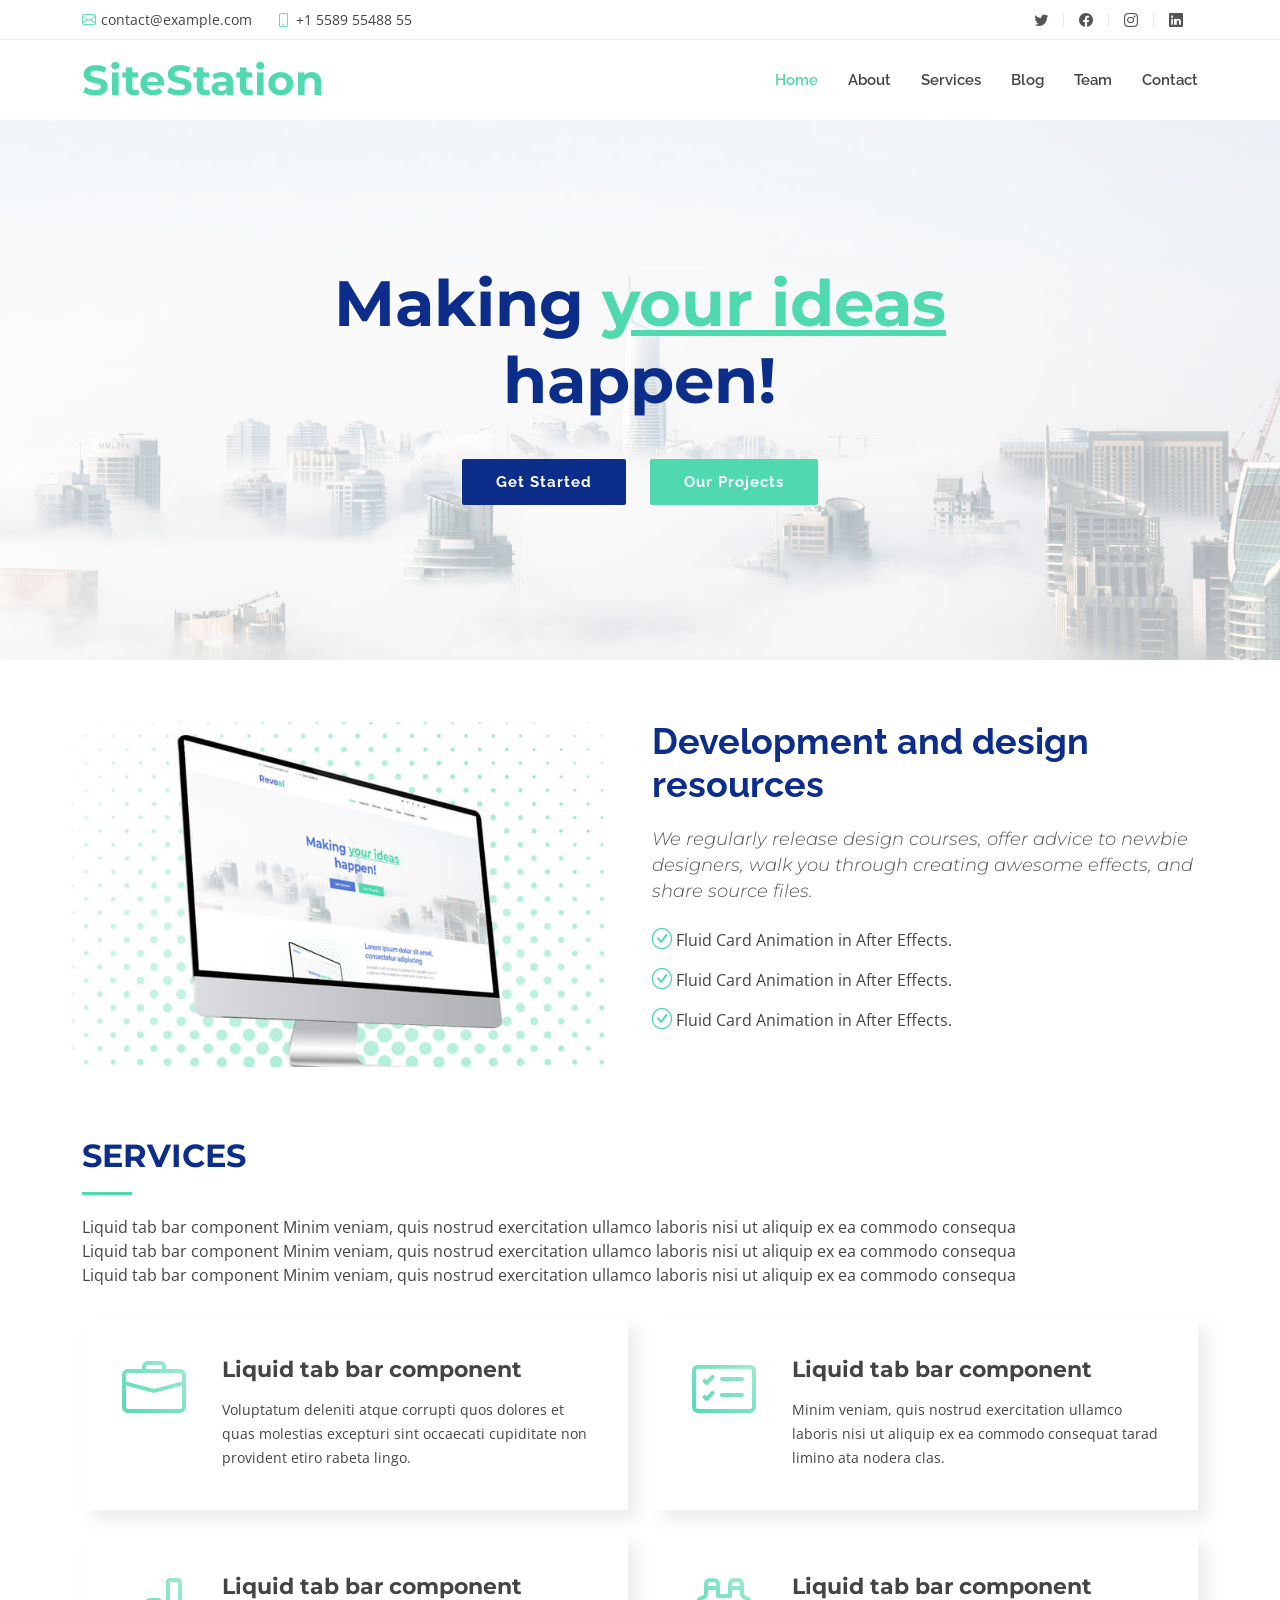
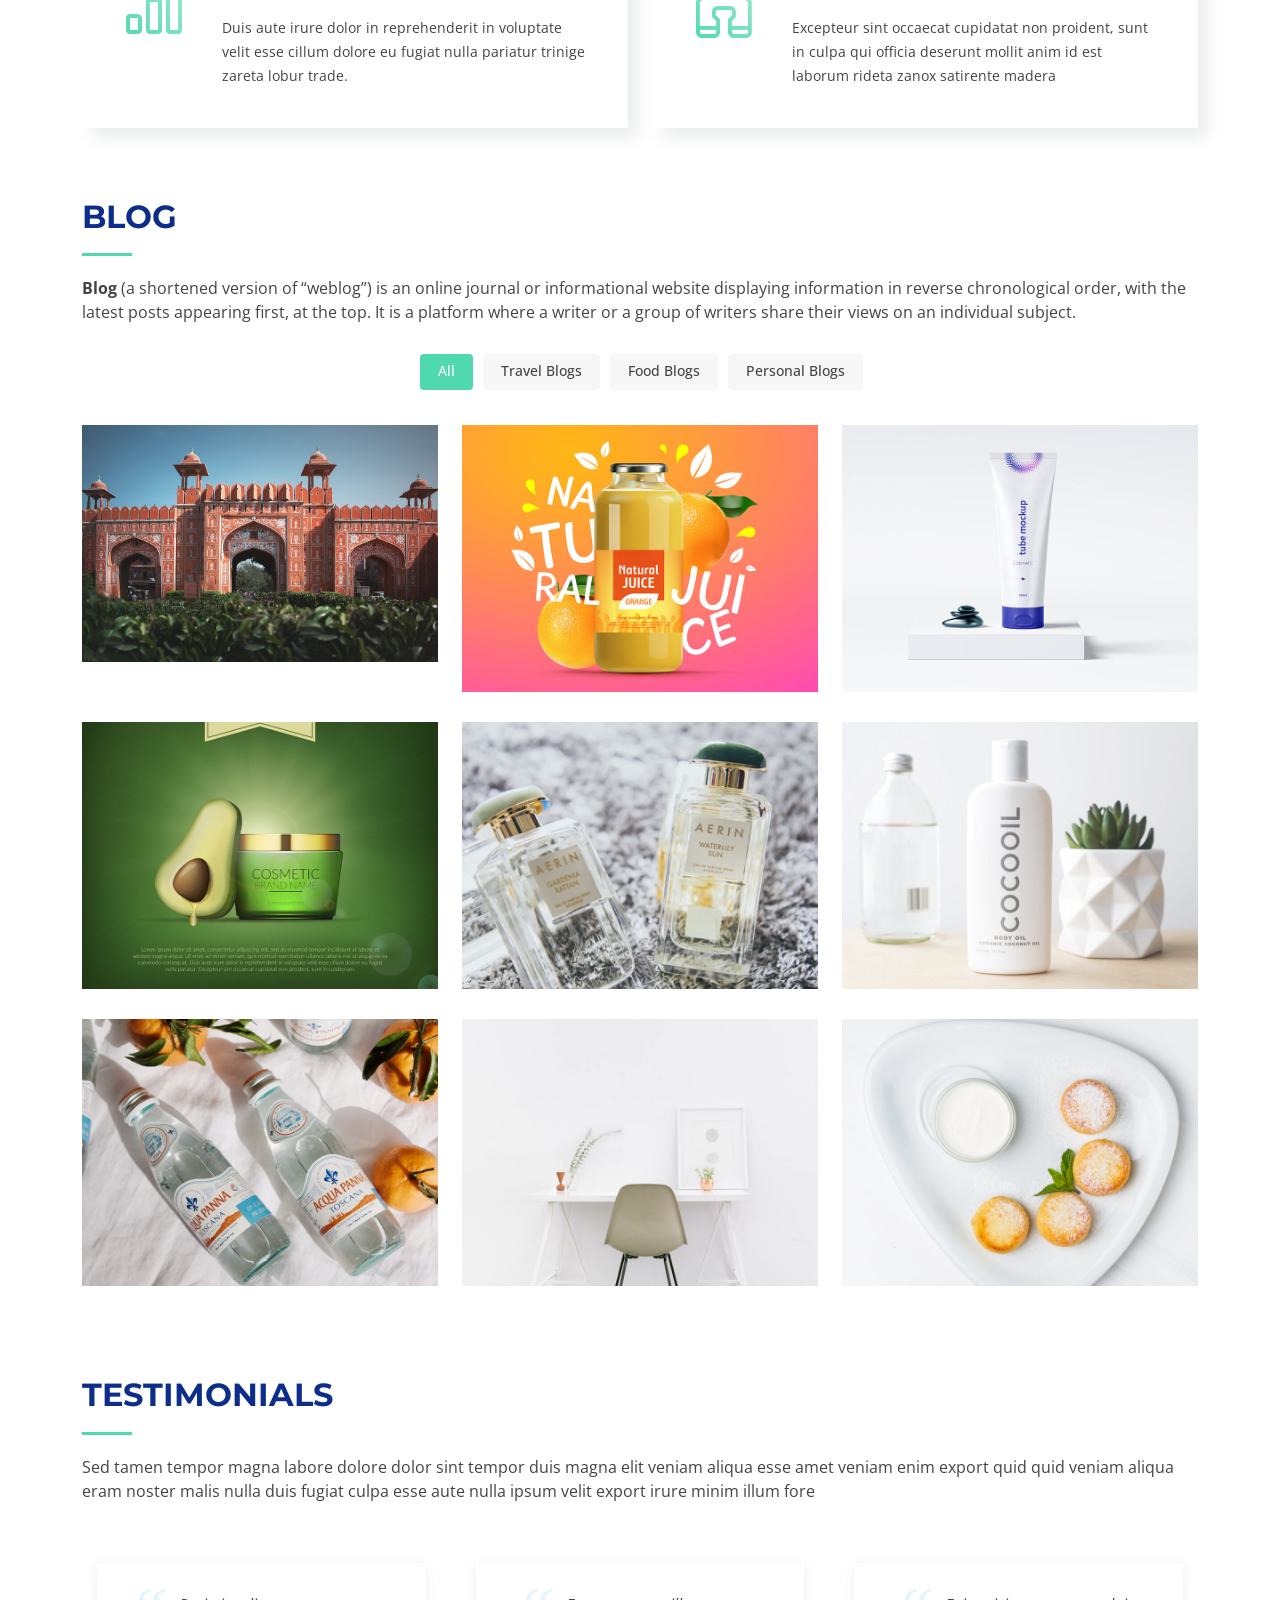
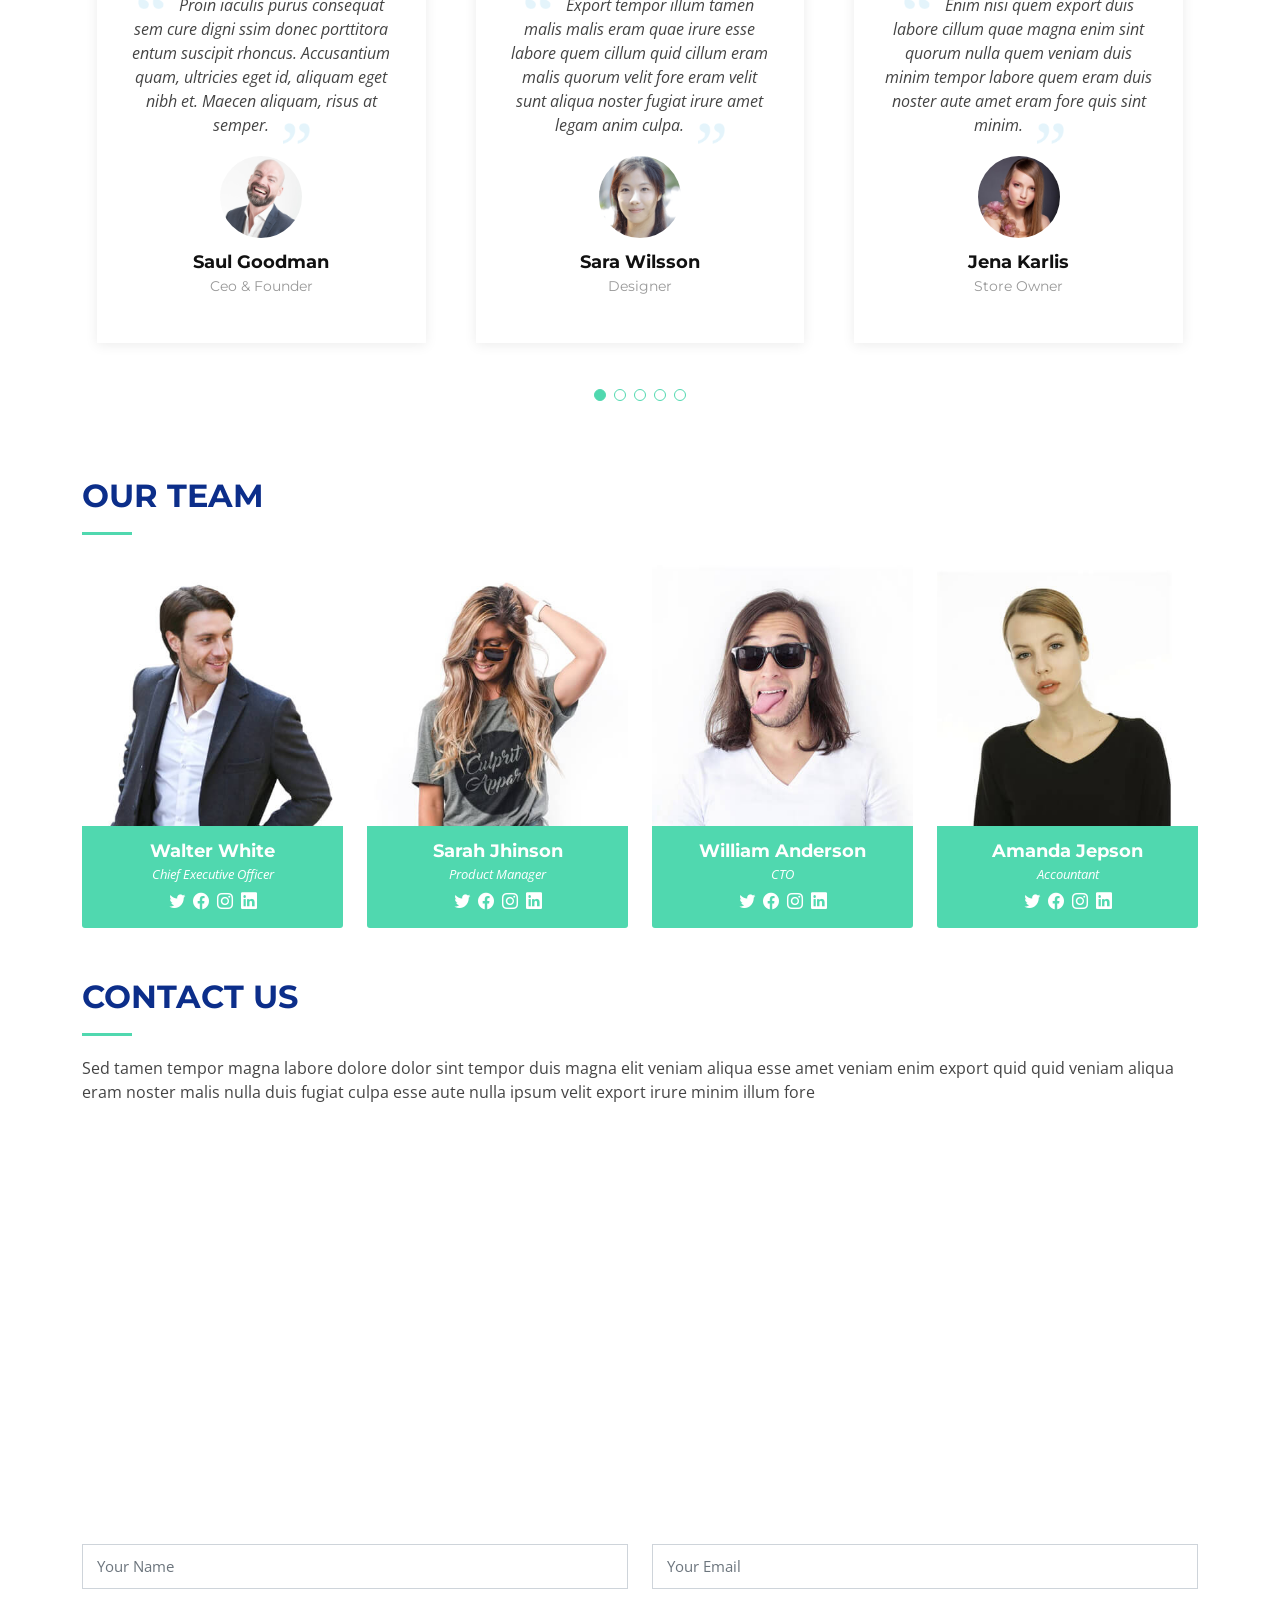
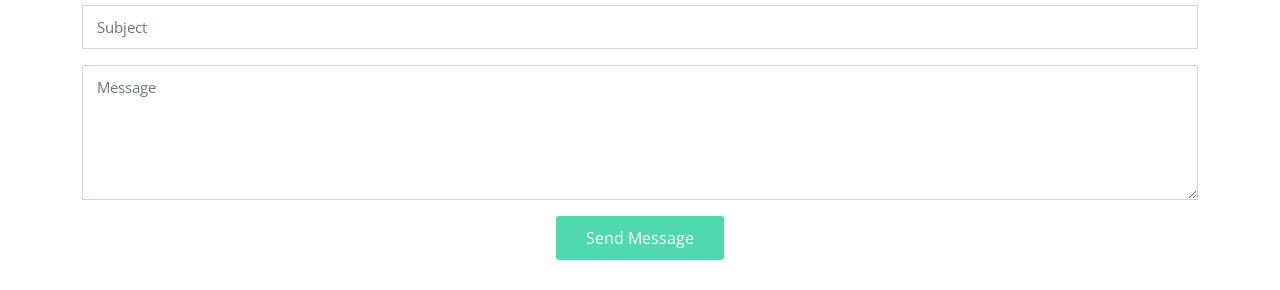
<file: index.html>
<!DOCTYPE html>
<html lang="en">

<head>
  <meta charset="utf-8">
  <meta content="width=device-width, initial-scale=1.0" name="viewport">

  <title>SiteStation</title>
  <meta content="" name="description">
  <meta content="" name="keywords">

  <!-- Favicons -->
  <link href="assets/img/favicon.png" rel="icon">
  <link href="assets/img/apple-touch-icon.png" rel="apple-touch-icon">

  <!-- Google Fonts -->
  <link href="https://fonts.googleapis.com/css?family=Open+Sans:300,300i,400,400i,700,700i|Raleway:300,400,500,700,800|Montserrat:300,400,700" rel="stylesheet">

  <!-- Vendor CSS Files -->
  <link href="assets/vendor/aos/aos.css" rel="stylesheet">
  <link href="assets/vendor/bootstrap/css/bootstrap.min.css" rel="stylesheet">
  <link href="assets/vendor/bootstrap-icons/bootstrap-icons.css" rel="stylesheet">
  <link href="assets/vendor/boxicons/css/boxicons.min.css" rel="stylesheet">
  <link href="assets/vendor/glightbox/css/glightbox.min.css" rel="stylesheet">
  <link href="assets/vendor/swiper/swiper-bundle.min.css" rel="stylesheet">

  <!-- Template Main CSS File -->
  <link href="assets/css/style.css" rel="stylesheet">

  <!-- =======================================================
  * Template Name: Reveal - v4.3.0
  * Template URL: https://bootstrapmade.com/reveal-bootstrap-corporate-template/
  * Author: BootstrapMade.com
  * License: https://bootstrapmade.com/license/
  ======================================================== -->
</head>

<body>

  <!-- ======= Top Bar ======= -->
  <section id="topbar" class="d-flex align-items-center">
    <div class="container d-flex justify-content-center justify-content-md-between">
      <div class="contact-info d-flex align-items-center">
        <i class="bi bi-envelope d-flex align-items-center"><a href="mailto:contact@example.com">contact@example.com</a></i>
        <i class="bi bi-phone d-flex align-items-center ms-4"><span>+1 5589 55488 55</span></i>
      </div>
      <div class="social-links d-none d-md-flex align-items-center">
        <a href="#" class="twitter"><i class="bi bi-twitter"></i></a>
        <a href="#" class="facebook"><i class="bi bi-facebook"></i></a>
        <a href="#" class="instagram"><i class="bi bi-instagram"></i></a>
        <a href="#" class="linkedin"><i class="bi bi-linkedin"></i></i></a>
      </div>
    </div>
  </section><!-- End Top Bar-->

  <!-- ======= Header ======= -->
  <header id="header" class="d-flex align-items-center">
    <div class="container d-flex justify-content-between">

      <div id="logo">
        <h1><a href="index.html"><span>SiteStation</span></a></h1>
        <!-- Uncomment below if you prefer to use an image logo -->
        <!-- <a href="index.html"><img src="assets/img/logo.png" alt=""></a>-->
      </div>

      <nav id="navbar" class="navbar">
        <ul>
          <li><a class="nav-link scrollto active" href="#hero">Home</a></li>
          <li><a class="nav-link scrollto" href="#about">About</a></li>
          <li><a class="nav-link scrollto" href="#services">Services</a></li>
          <li><a class="nav-link scrollto " href="#portfolio">Blog</a></li>
          <li><a class="nav-link scrollto" href="#team">Team</a></li>
          
          <li><a class="nav-link scrollto" href="contact/contact.php" target="_blank">Contact</a></li>
        </ul>
        <i class="bi bi-list mobile-nav-toggle"></i>
      </nav><!-- .navbar -->

    </div>
  </header><!-- End Header -->

  <!-- ======= hero Section ======= -->
  <section id="hero">

    <div class="hero-content" data-aos="fade-up">
      <h2>Making <span>your ideas</span><br>happen!</h2>
      <div>
        <a href="#about" class="btn-get-started scrollto">Get Started</a>
        <a href="#portfolio" class="btn-projects scrollto">Our Projects</a>
      </div>
    </div>

    <div class="hero-slider swiper-container">
      <div class="swiper-wrapper">
        <div class="swiper-slide" style="background-image: url('assets/img/hero-carousel/1.jpg');"></div>
        <div class="swiper-slide" style="background-image: url('assets/img/hero-carousel/2.jpg');"></div>
        <div class="swiper-slide" style="background-image: url('assets/img/hero-carousel/3.jpg');"></div>
        <div class="swiper-slide" style="background-image: url('assets/img/hero-carousel/4.jpg');"></div>
        <div class="swiper-slide" style="background-image: url('assets/img/hero-carousel/5.jpg');"></div>
      </div>
    </div>

  </section><!-- End Hero Section -->

  <main id="main">

    <!-- ======= About Section ======= -->
    <section id="about">
      <div class="container" data-aos="fade-up">
        <div class="row">
          <div class="col-lg-6 about-img">
            <img src="assets/img/about-img.jpg" alt="">
          </div>

          <div class="col-lg-6 content">
            <h2>Development and design resources</h2>
            <h3>We regularly release design courses, offer advice to newbie designers, walk you through creating awesome effects, and share source files.</h3>

            <ul>
              <li><i class="bi bi-check-circle"></i>Fluid Card Animation in After Effects.</li>
              <li><i class="bi bi-check-circle"></i>Fluid Card Animation in After Effects.</li>
              <li><i class="bi bi-check-circle"></i>Fluid Card Animation in After Effects.</li>
            </ul>

          </div>
        </div>

      </div>
    </section><!-- End About Section -->

    <!-- ======= Services Section ======= -->
    <section id="services">
      <div class="container" data-aos="fade-up">
        <div class="section-header">
          <h2>Services</h2>
          <p>Liquid tab bar component Minim veniam, quis nostrud exercitation ullamco laboris nisi ut aliquip ex ea commodo consequa</p>
          <p>Liquid tab bar component Minim veniam, quis nostrud exercitation ullamco laboris nisi ut aliquip ex ea commodo consequa</p>
          <p>Liquid tab bar component Minim veniam, quis nostrud exercitation ullamco laboris nisi ut aliquip ex ea commodo consequa</p>
        </div>

        <div class="row gy-4">

          <div class="col-lg-6" data-aos="fade-up" data-aos-delay="100">
            <div class="box">
              <div class="icon"><i class="bi bi-briefcase"></i></div>
              <h4 class="title"><a href="">Liquid tab bar component</a></h4>
              <p class="description">Voluptatum deleniti atque corrupti quos dolores et quas molestias excepturi sint occaecati cupiditate non provident etiro rabeta lingo.</p>
            </div>
          </div>

          <div class="col-lg-6" data-aos="fade-up" data-aos-delay="200">
            <div class="box">
              <div class="icon"><i class="bi bi-card-checklist"></i></div>
              <h4 class="title"><a href="">Liquid tab bar component</a></h4>
              <p class="description">Minim veniam, quis nostrud exercitation ullamco laboris nisi ut aliquip ex ea commodo consequat tarad limino ata nodera clas.</p>
            </div>
          </div>

          <div class="col-lg-6" data-aos="fade-up" data-aos-delay="300">
            <div class="box">
              <div class="icon"><i class="bi bi-bar-chart"></i></div>
              <h4 class="title"><a href="">Liquid tab bar component</a></h4>
              <p class="description">Duis aute irure dolor in reprehenderit in voluptate velit esse cillum dolore eu fugiat nulla pariatur trinige zareta lobur trade.</p>
            </div>
          </div>

          <div class="col-lg-6" data-aos="fade-up" data-aos-delay="400">
            <div class="box">
              <div class="icon"><i class="bi bi-binoculars"></i></div>
              <h4 class="title"><a href="">Liquid tab bar component</a></h4>
              <p class="description">Excepteur sint occaecat cupidatat non proident, sunt in culpa qui officia deserunt mollit anim id est laborum rideta zanox satirente madera</p>
            </div>
          </div>

        </div>

      </div>
    </section><!-- End Services Section -->

    <!-- ======= Portfolio Section ======= -->
    <section id="portfolio" class="portfolio">
      <div class="container" data-aos="fade-up">
        <div class="section-header">
          <h2>Blog</h2>
          <p><strong>Blog</strong> (a shortened version of “weblog”) is an online journal or informational website displaying information in reverse chronological order, with the latest posts appearing first, at the top. It is a platform where a writer or a group of writers share their views on an individual subject.</p>
        </div>

        <div class="row" data-aos="fade-up" data-aos-delay="100">
          <div class="col-lg-12 d-flex justify-content-center">
            <ul id="portfolio-flters">
              <li data-filter="*" class="filter-active">All</li>
              <li data-filter=".filter-app">Travel Blogs</li>
              <li data-filter=".filter-card">Food Blogs</li>
              <li data-filter=".filter-web">Personal Blogs</li>
            </ul>
          </div>
        </div>

        <div class="row portfolio-container" data-aos="fade-up" data-aos-delay="200">

          <div class="col-lg-4 col-md-6 portfolio-item filter-app">
            
            <img src="assets/img/portfolio/pf-1.jpg" class="img-fluid" alt="">

            <div class="portfolio-info">
              <h4>Jaipur Blog</h4>
              <p>App</p>
              <a href="assets/img/portfolio/portfolio-1.jpg" data-gallery="portfolioGallery" class="portfolio-lightbox preview-link" title="App 1"><i class="bx bx-plus"></i></a>
              <a href="portfolio-details.html" class="details-link" title="More Details" target="_blank"><i class="bx bx-link"></i></a>
            </div>
          </div>

          <div class="col-lg-4 col-md-6 portfolio-item filter-web">
            <img src="assets/img/portfolio/portfolio-2.jpg" class="img-fluid" alt="">
            <div class="portfolio-info">
              <h4>Blog 3</h4>
              <p>Web</p>
              <a href="assets/img/portfolio/portfolio-2.jpg" data-gallery="portfolioGallery" class="portfolio-lightbox preview-link" title="Web 3"><i class="bx bx-plus"></i></a>
              <a href="portfolio-details.html" class="details-link" title="More Details"><i class="bx bx-link" target="_blank"></i></a>
            </div>
          </div>

          <div class="col-lg-4 col-md-6 portfolio-item filter-app">
            <img src="assets/img/portfolio/portfolio-3.jpg" class="img-fluid" alt="">
            <div class="portfolio-info">
              <h4>Blog 2</h4>
              <p>App</p>
              <a href="assets/img/portfolio/portfolio-3.jpg" data-gallery="portfolioGallery" class="portfolio-lightbox preview-link" title="App 2"><i class="bx bx-plus"></i></a>
              <a href="portfolio-details.html" class="details-link" title="More Details"><i class="bx bx-link" target="_blank"></i></a>
            </div>
          </div>

          <div class="col-lg-4 col-md-6 portfolio-item filter-card">
            <img src="assets/img/portfolio/portfolio-4.jpg" class="img-fluid" alt="">
            <div class="portfolio-info">
              <h4>Blog 4</h4>
              <p>Card</p>
              <a href="assets/img/portfolio/portfolio-4.jpg" data-gallery="portfolioGallery" class="portfolio-lightbox preview-link" title="Card 2"><i class="bx bx-plus"></i></a>
              <a href="portfolio-details.html" class="details-link" title="More Details"><i class="bx bx-link" target="_blank"></i></a>
            </div>
          </div>

          <div class="col-lg-4 col-md-6 portfolio-item filter-web">
            <img src="assets/img/portfolio/portfolio-5.jpg" class="img-fluid" alt="">
            <div class="portfolio-info">
              <h4>Blog 5</h4>
              <p>Web</p>
              <a href="assets/img/portfolio/portfolio-5.jpg" data-gallery="portfolioGallery" class="portfolio-lightbox preview-link" title="Web 2"><i class="bx bx-plus"></i></a>
              <a href="portfolio-details.html" class="details-link" title="More Details"><i class="bx bx-link" target="_blank"></i></a>
            </div>
          </div>

          <div class="col-lg-4 col-md-6 portfolio-item filter-app">
            <img src="assets/img/portfolio/portfolio-6.jpg" class="img-fluid" alt="">
            <div class="portfolio-info">
              <h4>Blog 6</h4>
              <p>App</p>
              <a href="assets/img/portfolio/portfolio-6.jpg" data-gallery="portfolioGallery" class="portfolio-lightbox preview-link" title="App 3"><i class="bx bx-plus"></i></a>
              <a href="portfolio-details.html" class="details-link" title="More Details"><i class="bx bx-link" target="_blank"></i></a>
            </div>
          </div>

          <div class="col-lg-4 col-md-6 portfolio-item filter-card">
            <img src="assets/img/portfolio/portfolio-7.jpg" class="img-fluid" alt="">
            <div class="portfolio-info">
              <h4>Blog 7</h4>
              <p>Card</p>
              <a href="assets/img/portfolio/portfolio-7.jpg" data-gallery="portfolioGallery" class="portfolio-lightbox preview-link" title="Card 1"><i class="bx bx-plus"></i></a>
              <a href="portfolio-details.html" class="details-link" title="More Details"><i class="bx bx-link" target="_blank"></i></a>
            </div>
          </div>

          <div class="col-lg-4 col-md-6 portfolio-item filter-card">
            <img src="assets/img/portfolio/portfolio-8.jpg" class="img-fluid" alt="">
            <div class="portfolio-info">
              <h4>Blog 8</h4>
              <p>Card</p>
              <a href="assets/img/portfolio/portfolio-8.jpg" data-gallery="portfolioGallery" class="portfolio-lightbox preview-link" title="Card 3"><i class="bx bx-plus"></i></a>
              <a href="portfolio-details.html" class="details-link" title="More Details"><i class="bx bx-link" target="_blank"></i></a>
            </div>
          </div>

          <div class="col-lg-4 col-md-6 portfolio-item filter-web">
            <img src="assets/img/portfolio/portfolio-9.jpg" class="img-fluid" alt="">
            <div class="portfolio-info">
              <h4>Blog 9</h4>
              <p>Web</p>
              <a href="assets/img/portfolio/portfolio-9.jpg" data-gallery="portfolioGallery" class="portfolio-lightbox preview-link" title="Web 3"><i class="bx bx-plus"></i></a>
              <a href="portfolio-details.html" class="details-link" title="More Details"><i class="bx bx-link" target="_blank"></i></a>
            </div>
          </div>

        </div>

      </div>
    </section><!-- End Portfolio Section -->

    <!-- ======= Testimonials Section ======= -->
    <section id="testimonials">
      <div class="container" data-aos="fade-up">
        <div class="section-header">
          <h2>Testimonials</h2>
          <p>Sed tamen tempor magna labore dolore dolor sint tempor duis magna elit veniam aliqua esse amet veniam enim export quid quid veniam aliqua eram noster malis nulla duis fugiat culpa esse aute nulla ipsum velit export irure minim illum fore</p>
        </div>

        <div class="testimonials-slider swiper-container" data-aos="fade-up" data-aos-delay="100">
          <div class="swiper-wrapper">

            <div class="swiper-slide">
              <div class="testimonial-item">
                <p>
                  <img src="assets/img/quote-sign-left.png" class="quote-sign-left" alt="">
                  Proin iaculis purus consequat sem cure digni ssim donec porttitora entum suscipit rhoncus. Accusantium quam, ultricies eget id, aliquam eget nibh et. Maecen aliquam, risus at semper.
                  <img src="assets/img/quote-sign-right.png" class="quote-sign-right" alt="">
                </p>
                <img src="assets/img/testimonial-1.jpg" class="testimonial-img" alt="">
                <h3>Saul Goodman</h3>
                <h4>Ceo &amp; Founder</h4>
              </div>
            </div><!-- End testimonial item -->

            <div class="swiper-slide">
              <div class="testimonial-item">
                <p>
                  <img src="assets/img/quote-sign-left.png" class="quote-sign-left" alt="">
                  Export tempor illum tamen malis malis eram quae irure esse labore quem cillum quid cillum eram malis quorum velit fore eram velit sunt aliqua noster fugiat irure amet legam anim culpa.
                  <img src="assets/img/quote-sign-right.png" class="quote-sign-right" alt="">
                </p>
                <img src="assets/img/testimonial-2.jpg" class="testimonial-img" alt="">
                <h3>Sara Wilsson</h3>
                <h4>Designer</h4>
              </div>
            </div><!-- End testimonial item -->

            <div class="swiper-slide">
              <div class="testimonial-item">
                <p>
                  <img src="assets/img/quote-sign-left.png" class="quote-sign-left" alt="">
                  Enim nisi quem export duis labore cillum quae magna enim sint quorum nulla quem veniam duis minim tempor labore quem eram duis noster aute amet eram fore quis sint minim.
                  <img src="assets/img/quote-sign-right.png" class="quote-sign-right" alt="">
                </p>
                <img src="assets/img/testimonial-3.jpg" class="testimonial-img" alt="">
                <h3>Jena Karlis</h3>
                <h4>Store Owner</h4>
              </div>
            </div><!-- End testimonial item -->

            <div class="swiper-slide">
              <div class="testimonial-item">
                <p>
                  <img src="assets/img/quote-sign-left.png" class="quote-sign-left" alt="">
                  Fugiat enim eram quae cillum dolore dolor amet nulla culpa multos export minim fugiat minim velit minim dolor enim duis veniam ipsum anim magna sunt elit fore quem dolore labore illum veniam.
                  <img src="assets/img/quote-sign-right.png" class="quote-sign-right" alt="">
                </p>
                <img src="assets/img/testimonial-4.jpg" class="testimonial-img" alt="">
                <h3>Matt Brandon</h3>
                <h4>Freelancer</h4>
              </div>
            </div><!-- End testimonial item -->

            <div class="swiper-slide">
              <div class="testimonial-item">
                <p>
                  <img src="assets/img/quote-sign-left.png" class="quote-sign-left" alt="">
                  Quis quorum aliqua sint quem legam fore sunt eram irure aliqua veniam tempor noster veniam enim culpa labore duis sunt culpa nulla illum cillum fugiat legam esse veniam culpa fore nisi cillum quid.
                  <img src="assets/img/quote-sign-right.png" class="quote-sign-right" alt="">
                </p>
                <img src="assets/img/testimonial-5.jpg" class="testimonial-img" alt="">
                <h3>John Larson</h3>
                <h4>Entrepreneur</h4>
              </div>
            </div><!-- End testimonial item -->

          </div>
          <div class="swiper-pagination"></div>
        </div>

      </div>
    </section><!-- End Testimonials Section -->

    <!-- ======= Call To Action Section ======= -->
  
    <!-- ======= Team Section ======= -->
    <section id="team">
      <div class="container" data-aos="fade-up">
        <div class="section-header">
          <h2>Our Team</h2>
        </div>
        <div class="row">
          <div class="col-lg-3 col-md-6">
            <div class="member">
              <div class="pic"><img src="assets/img/team-1.jpg" alt=""></div>
              <div class="details">
                <h4>Walter White</h4>
                <span>Chief Executive Officer</span>
                <div class="social">
                  <a href=""><i class="bi bi-twitter"></i></a>
                  <a href=""><i class="bi bi-facebook"></i></a>
                  <a href=""><i class="bi bi-instagram"></i></a>
                  <a href=""><i class="bi bi-linkedin"></i></a>
                </div>
              </div>
            </div>
          </div>

          <div class="col-lg-3 col-md-6">
            <div class="member">
              <div class="pic"><img src="assets/img/team-2.jpg" alt=""></div>
              <div class="details">
                <h4>Sarah Jhinson</h4>
                <span>Product Manager</span>
                <div class="social">
                  <a href=""><i class="bi bi-twitter"></i></a>
                  <a href=""><i class="bi bi-facebook"></i></a>
                  <a href=""><i class="bi bi-instagram"></i></a>
                  <a href=""><i class="bi bi-linkedin"></i></a>
                </div>
              </div>
            </div>
          </div>

          <div class="col-lg-3 col-md-6">
            <div class="member">
              <div class="pic"><img src="assets/img/team-3.jpg" alt=""></div>
              <div class="details">
                <h4>William Anderson</h4>
                <span>CTO</span>
                <div class="social">
                  <a href=""><i class="bi bi-twitter"></i></a>
                  <a href=""><i class="bi bi-facebook"></i></a>
                  <a href=""><i class="bi bi-instagram"></i></a>
                  <a href=""><i class="bi bi-linkedin"></i></a>
                </div>
              </div>
            </div>
          </div>

          <div class="col-lg-3 col-md-6">
            <div class="member">
              <div class="pic"><img src="assets/img/team-4.jpg" alt=""></div>
              <div class="details">
                <h4>Amanda Jepson</h4>
                <span>Accountant</span>
                <div class="social">
                  <a href=""><i class="bi bi-twitter"></i></a>
                  <a href=""><i class="bi bi-facebook"></i></a>
                  <a href=""><i class="bi bi-instagram"></i></a>
                  <a href=""><i class="bi bi-linkedin"></i></a>
                </div>
              </div>
            </div>
          </div>
        </div>

      </div>
    </section><!-- End Team Section -->

    <!-- ======= Contact Section ======= -->
    <section id="contact">
      <div class="container" data-aos="fade-up">
        <div class="section-header">
          <h2>Contact Us</h2>
          <p>Sed tamen tempor magna labore dolore dolor sint tempor duis magna elit veniam aliqua esse amet veniam enim export quid quid veniam aliqua eram noster malis nulla duis fugiat culpa esse aute nulla ipsum velit export irure minim illum fore</p>
        </div>

      </div>

      <div class="container mb-4">
        <iframe src="https://www.google.com/maps/embed?pb=!1m18!1m12!1m3!1d22864.11283411948!2d-73.96468908098944!3d40.630720240038435!2m3!1f0!2f0!3f0!3m2!1i1024!2i768!4f13.1!3m3!1m2!1s0x89c24fa5d33f083b%3A0xc80b8f06e177fe62!2sNew+York%2C+NY%2C+USA!5e0!3m2!1sen!2sbg!4v1540447494452" width="100%" height="380" frameborder="0" style="border:0" allowfullscreen></iframe>
      </div>

      <div class="container">
        <div class="form">
          <h4 class="sent-notification"></h4>
          <form action="forms/contact.php" method="post" role="form" id="myForm" class="php-email-form">
            <div class="row">
              <div class="form-group col-md-6">
                <input type="text" name="name" class="form-control" id="name" placeholder="Your Name" required>
              </div>
              <div class="form-group col-md-6 mt-3 mt-md-0">
                <input type="email" class="form-control" name="email" id="email" placeholder="Your Email" required>
              </div>
            </div>
            <div class="form-group mt-3">
              <input type="text" class="form-control" name="subject" id="subject" placeholder="Subject" required>
            </div>
            <div class="form-group mt-3">
              <textarea class="form-control" name="message" id="message" rows="5" placeholder="Message" required></textarea>
            </div>

            <div class="my-3">
              <div class="loading">Loading</div>
              <div class="error-message"></div>
              <div class="sent-message">Your message has been sent. Thank you!</div>
            </div>

            <div class="text-center"><button type="submit" onclick="sendEmail()">Send Message</button></div>
          </form>
             <script src="http://code.jquery.com/jquery-3.3.1.min.js"></script>
  <script type="text/javascript">
        function sendEmail() {
            var name = $("#name");
            var email = $("#email");
            var subject=$("#subject");
            var message=$("#message");
            
          

            if (isNotEmpty(name) && isNotEmpty(email)  && isNotEmpty(subject)) {
                $.ajax({
                   url: 'sendEmail.php',
                   method: 'POST',
                   dataType: 'json',
                   data: {
                       name: name.val(),
                       email: email.val(),
                       subject: subject.val(),
                       message: message.val()
                       
                       
                   }, success: function (response) {
                        $('#myForm')[0].reset();
                        $('.sent-notification').text("Message Sent Successfully.");
                   }
                });
            }
        }

        function isNotEmpty(caller) {
            if (caller.val() == "") {
                caller.css('border', '1px solid red');
                return false;
            } else
                caller.css('border', '');

            return true;
        }
    </script>
        </div>

      </div>
    </section><!-- End Contact Section -->

  </main><!-- End #main -->

  <!-- ======= Footer ======= -->
 

  <a href="#" class="back-to-top d-flex align-items-center justify-content-center"><i class="bi bi-arrow-up-short"></i></a>

  <!-- Vendor JS Files -->
  <script src="assets/vendor/aos/aos.js"></script>
  <script src="assets/vendor/bootstrap/js/bootstrap.bundle.min.js"></script>
  <script src="assets/vendor/glightbox/js/glightbox.min.js"></script>
  <script src="assets/vendor/isotope-layout/isotope.pkgd.min.js"></script>
  <script src="assets/vendor/php-email-form/validate.js"></script>
  <script src="assets/vendor/swiper/swiper-bundle.min.js"></script>

  <!-- Template Main JS File -->
  <script src="assets/js/main.js"></script>

</body>

</html>
</file>
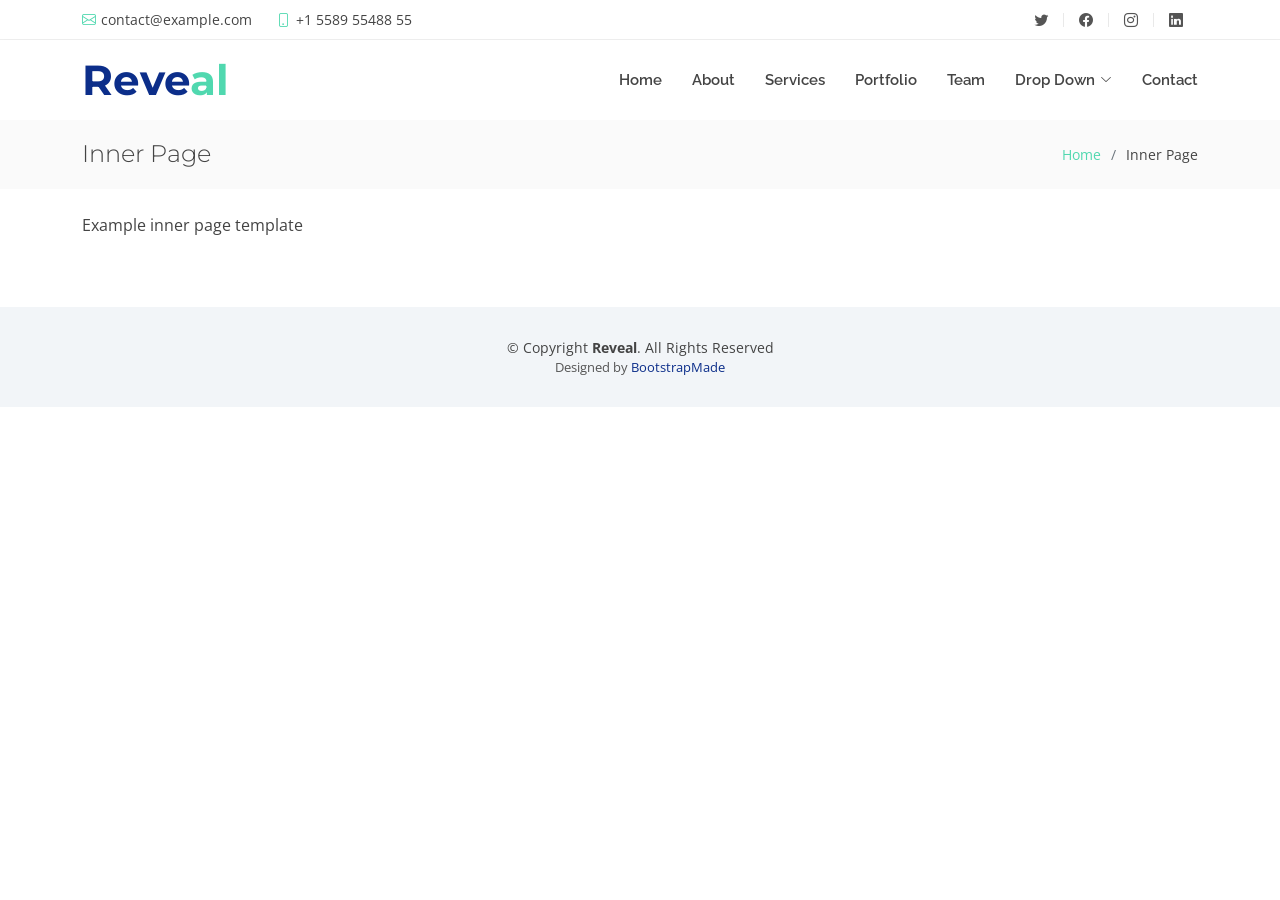
<file: inner-page.html>
<!DOCTYPE html>
<html lang="en">

<head>
  <meta charset="utf-8">
  <meta content="width=device-width, initial-scale=1.0" name="viewport">

  <title>Inner Page - Reveal Bootstrap Template</title>
  <meta content="" name="description">
  <meta content="" name="keywords">

  <!-- Favicons -->
  <link href="assets/img/favicon.png" rel="icon">
  <link href="assets/img/apple-touch-icon.png" rel="apple-touch-icon">

  <!-- Google Fonts -->
  <link href="https://fonts.googleapis.com/css?family=Open+Sans:300,300i,400,400i,700,700i|Raleway:300,400,500,700,800|Montserrat:300,400,700" rel="stylesheet">

  <!-- Vendor CSS Files -->
  <link href="assets/vendor/aos/aos.css" rel="stylesheet">
  <link href="assets/vendor/bootstrap/css/bootstrap.min.css" rel="stylesheet">
  <link href="assets/vendor/bootstrap-icons/bootstrap-icons.css" rel="stylesheet">
  <link href="assets/vendor/boxicons/css/boxicons.min.css" rel="stylesheet">
  <link href="assets/vendor/glightbox/css/glightbox.min.css" rel="stylesheet">
  <link href="assets/vendor/swiper/swiper-bundle.min.css" rel="stylesheet">

  <!-- Template Main CSS File -->
  <link href="assets/css/style.css" rel="stylesheet">

  <!-- =======================================================
  * Template Name: Reveal - v4.3.0
  * Template URL: https://bootstrapmade.com/reveal-bootstrap-corporate-template/
  * Author: BootstrapMade.com
  * License: https://bootstrapmade.com/license/
  ======================================================== -->
</head>

<body>

  <!-- ======= Top Bar ======= -->
  <section id="topbar" class="d-flex align-items-center">
    <div class="container d-flex justify-content-center justify-content-md-between">
      <div class="contact-info d-flex align-items-center">
        <i class="bi bi-envelope d-flex align-items-center"><a href="mailto:contact@example.com">contact@example.com</a></i>
        <i class="bi bi-phone d-flex align-items-center ms-4"><span>+1 5589 55488 55</span></i>
      </div>
      <div class="social-links d-none d-md-flex align-items-center">
        <a href="#" class="twitter"><i class="bi bi-twitter"></i></a>
        <a href="#" class="facebook"><i class="bi bi-facebook"></i></a>
        <a href="#" class="instagram"><i class="bi bi-instagram"></i></a>
        <a href="#" class="linkedin"><i class="bi bi-linkedin"></i></i></a>
      </div>
    </div>
  </section><!-- End Top Bar-->

  <!-- ======= Header ======= -->
  <header id="header" class="d-flex align-items-center">
    <div class="container d-flex justify-content-between">

      <div id="logo">
        <h1><a href="index.html">Reve<span>al</span></a></h1>
        <!-- Uncomment below if you prefer to use an image logo -->
        <!-- <a href="index.html"><img src="assets/img/logo.png" alt=""></a>-->
      </div>

      <nav id="navbar" class="navbar">
        <ul>
          <li><a class="nav-link scrollto " href="#hero">Home</a></li>
          <li><a class="nav-link scrollto" href="#about">About</a></li>
          <li><a class="nav-link scrollto" href="#services">Services</a></li>
          <li><a class="nav-link scrollto " href="#portfolio">Portfolio</a></li>
          <li><a class="nav-link scrollto" href="#team">Team</a></li>
          <li class="dropdown"><a href="#"><span>Drop Down</span> <i class="bi bi-chevron-down"></i></a>
            <ul>
              <li><a href="#">Drop Down 1</a></li>
              <li class="dropdown"><a href="#"><span>Deep Drop Down</span> <i class="bi bi-chevron-right"></i></a>
                <ul>
                  <li><a href="#">Deep Drop Down 1</a></li>
                  <li><a href="#">Deep Drop Down 2</a></li>
                  <li><a href="#">Deep Drop Down 3</a></li>
                  <li><a href="#">Deep Drop Down 4</a></li>
                  <li><a href="#">Deep Drop Down 5</a></li>
                </ul>
              </li>
              <li><a href="#">Drop Down 2</a></li>
              <li><a href="#">Drop Down 3</a></li>
              <li><a href="#">Drop Down 4</a></li>
            </ul>
          </li>
          <li><a class="nav-link scrollto" href="#contact">Contact</a></li>
        </ul>
        <i class="bi bi-list mobile-nav-toggle"></i>
      </nav><!-- .navbar -->

    </div>
  </header><!-- End Header -->

  <main id="main">

    <!-- ======= Breadcrumbs Section ======= -->
    <section class="breadcrumbs">
      <div class="container">

        <div class="d-flex justify-content-between align-items-center">
          <h2>Inner Page</h2>
          <ol>
            <li><a href="index.html">Home</a></li>
            <li>Inner Page</li>
          </ol>
        </div>

      </div>
    </section><!-- End Breadcrumbs Section -->

    <section class="inner-page pt-4">
      <div class="container">
        <p>
          Example inner page template
        </p>
      </div>
    </section>

  </main><!-- End #main -->

  <!-- ======= Footer ======= -->
  <footer id="footer">
    <div class="container">
      <div class="copyright">
        &copy; Copyright <strong>Reveal</strong>. All Rights Reserved
      </div>
      <div class="credits">
        <!--
        All the links in the footer should remain intact.
        You can delete the links only if you purchased the pro version.
        Licensing information: https://bootstrapmade.com/license/
        Purchase the pro version with working PHP/AJAX contact form: https://bootstrapmade.com/buy/?theme=Reveal
      -->
        Designed by <a href="https://bootstrapmade.com/">BootstrapMade</a>
      </div>
    </div>
  </footer><!-- End Footer -->

  <a href="#" class="back-to-top d-flex align-items-center justify-content-center"><i class="bi bi-arrow-up-short"></i></a>

  <!-- Vendor JS Files -->
  <script src="assets/vendor/aos/aos.js"></script>
  <script src="assets/vendor/bootstrap/js/bootstrap.bundle.min.js"></script>
  <script src="assets/vendor/glightbox/js/glightbox.min.js"></script>
  <script src="assets/vendor/isotope-layout/isotope.pkgd.min.js"></script>
  <script src="assets/vendor/php-email-form/validate.js"></script>
  <script src="assets/vendor/swiper/swiper-bundle.min.js"></script>

  <!-- Template Main JS File -->
  <script src="assets/js/main.js"></script>

</body>

</html>
</file>
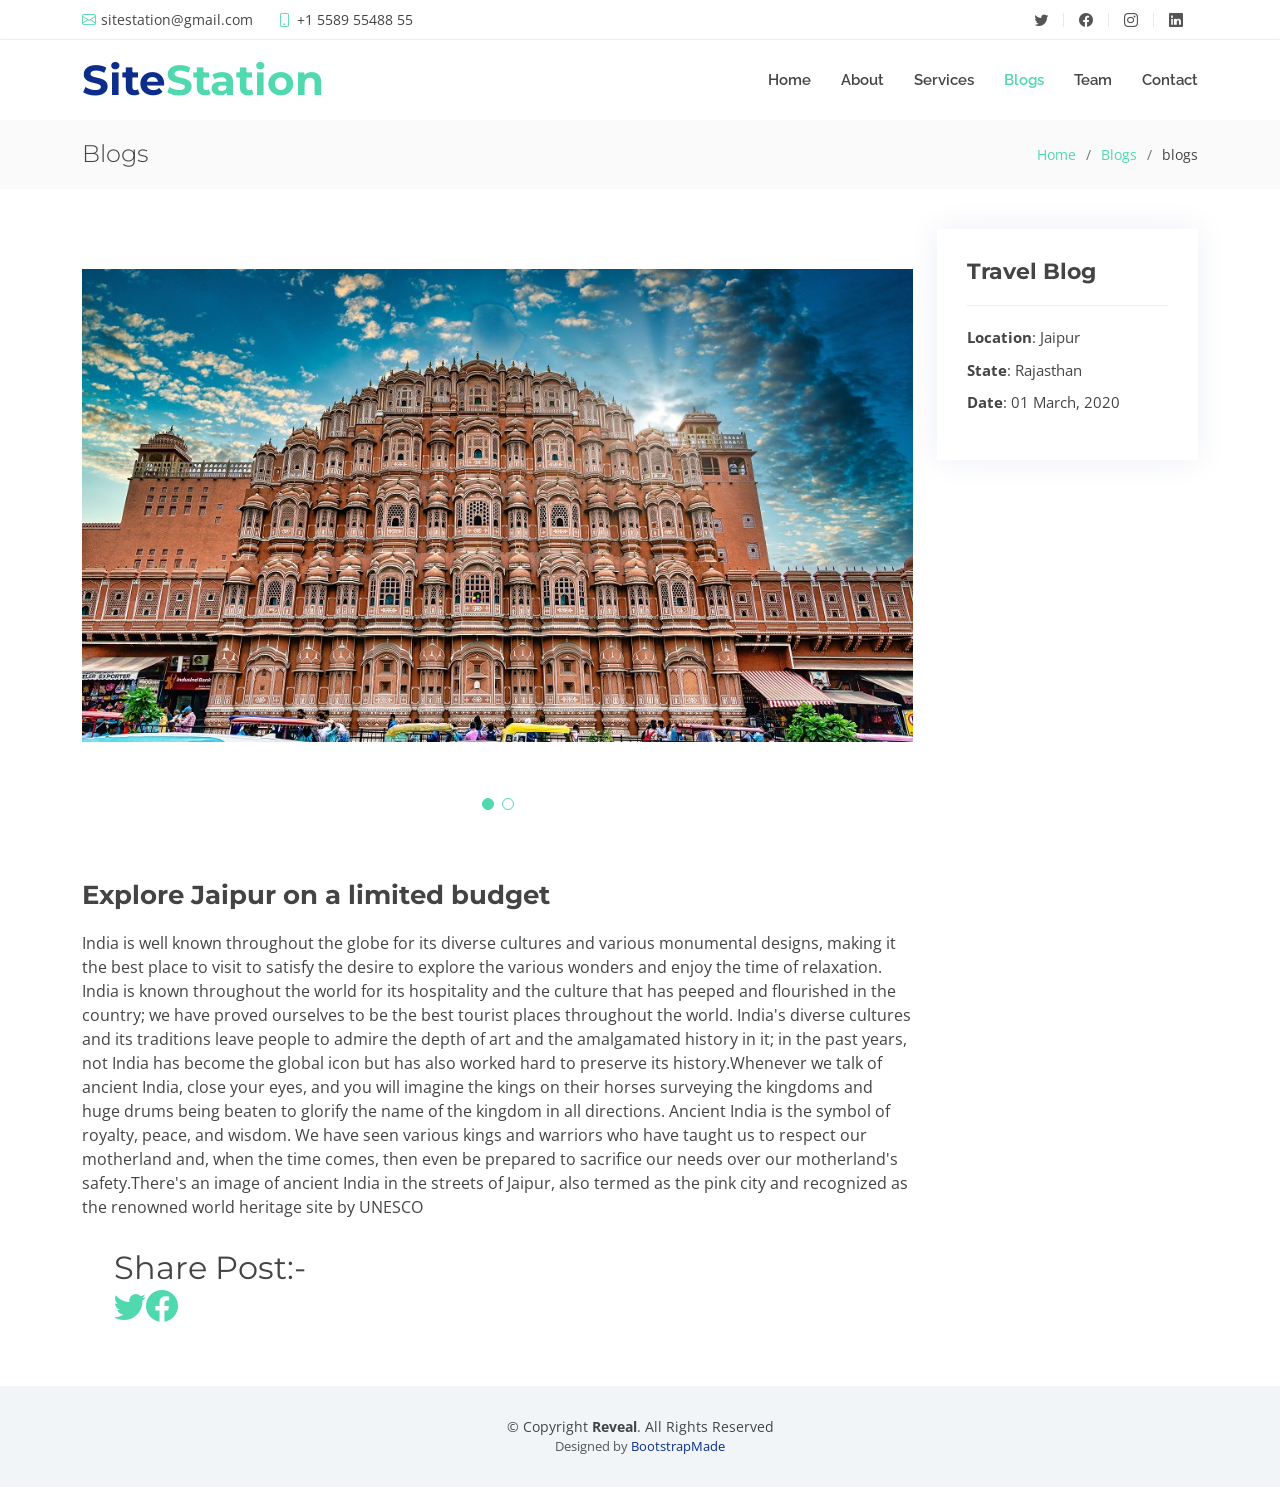
<file: portfolio-details.html>
<!DOCTYPE html>
<html lang="en">

<head>
  <meta charset="utf-8">
  <meta content="width=device-width, initial-scale=1.0" name="viewport">

  <title>Portfolio Details - Reveal Bootstrap Template</title>
  <meta content="" name="description">
  <meta content="" name="keywords">

  <!-- Favicons -->
  <link href="assets/img/favicon.png" rel="icon">
  <link href="assets/img/apple-touch-icon.png" rel="apple-touch-icon">

  <!-- Google Fonts -->
  <link href="https://fonts.googleapis.com/css?family=Open+Sans:300,300i,400,400i,700,700i|Raleway:300,400,500,700,800|Montserrat:300,400,700" rel="stylesheet">

  <!-- Vendor CSS Files -->
  <link href="assets/vendor/aos/aos.css" rel="stylesheet">
  <link href="assets/vendor/bootstrap/css/bootstrap.min.css" rel="stylesheet">
  <link href="assets/vendor/bootstrap-icons/bootstrap-icons.css" rel="stylesheet">
  <link href="assets/vendor/boxicons/css/boxicons.min.css" rel="stylesheet">
  <link href="assets/vendor/glightbox/css/glightbox.min.css" rel="stylesheet">
  <link href="assets/vendor/swiper/swiper-bundle.min.css" rel="stylesheet">

  <!-- Template Main CSS File -->
  <link href="assets/css/style.css" rel="stylesheet">

  <!-- =======================================================
  * Template Name: Reveal - v4.3.0
  * Template URL: https://bootstrapmade.com/reveal-bootstrap-corporate-template/
  * Author: BootstrapMade.com
  * License: https://bootstrapmade.com/license/
  ======================================================== -->
</head>

<body>

  <!-- ======= Top Bar ======= -->
  <section id="topbar" class="d-flex align-items-center">
    <div class="container d-flex justify-content-center justify-content-md-between">
      <div class="contact-info d-flex align-items-center">
        <i class="bi bi-envelope d-flex align-items-center"><a href="mailto:contact@example.com">sitestation@gmail.com</a></i>
        <i class="bi bi-phone d-flex align-items-center ms-4"><span>+1 5589 55488 55</span></i>
      </div>
      <div class="social-links d-none d-md-flex align-items-center">
        <a href="#" class="twitter"><i class="bi bi-twitter"></i></a>
        <a href="#" class="facebook"><i class="bi bi-facebook"></i></a>
        <a href="#" class="instagram"><i class="bi bi-instagram"></i></a>
        <a href="#" class="linkedin"><i class="bi bi-linkedin"></i></i></a>
      </div>
    </div>
  </section><!-- End Top Bar-->

  <!-- ======= Header ======= -->
  <header id="header" class="d-flex align-items-center">
    <div class="container d-flex justify-content-between">

      <div id="logo">
        <h1><a href="index.html">Site<span>Station</span></a></h1>
        <!-- Uncomment below if you prefer to use an image logo -->
        <!-- <a href="index.html"><img src="assets/img/logo.png" alt=""></a>-->
      </div>

      <nav id="navbar" class="navbar">
        <ul>
          <li><a class="nav-link scrollto " href="#hero">Home</a></li>
          <li><a class="nav-link scrollto" href="#about">About</a></li>
          <li><a class="nav-link scrollto" href="#services">Services</a></li>
          <li><a class="nav-link scrollto active" href="#portfolio">Blogs</a></li>
          <li><a class="nav-link scrollto" href="#team">Team</a></li>
          
          <li><a class="nav-link scrollto" href="#contact">Contact</a></li>
        </ul>
        <i class="bi bi-list mobile-nav-toggle"></i>
      </nav><!-- .navbar -->

    </div>
  </header><!-- End Header -->

  <main id="main">

    <!-- ======= Breadcrumbs Section ======= -->
    <section class="breadcrumbs">
      <div class="container">

        <div class="d-flex justify-content-between align-items-center">
          <h2>Blogs</h2>
          <ol>
            <li><a href="index.html">Home</a></li>
            <li><a href="portfolio.html">Blogs</a></li>
            <li>blogs</li>
          </ol>
        </div>

      </div>
    </section><!-- Breadcrumbs Section -->

    <!-- ======= Portfolio Details Section ======= -->
    <section id="portfolio-details" class="portfolio-details">
      <div class="container">

        <div class="row gy-4">

          <div class="col-lg-9">
            <div class="portfolio-details-slider swiper-container">
              <div class="swiper-wrapper align-items-center">

                <div class="swiper-slide">
                  <img src="assets/img/portfolio/pf-2.jpg" alt="">
                </div>

                <div class="swiper-slide">
                  <img src="assets/img/portfolio/pf-1.jpg" alt="">
                </div>

               <!--  <div class="swiper-slide">
                  <img src="assets/img/portfolio/portfolio-details-3.jpg" alt="">
                </div> -->

              </div>
              <div class="swiper-pagination"></div>
            </div>
          </div>

          <div class="col-lg-3">
            <div class="portfolio-info">
              <h3>Travel Blog</h3>
              <ul>
                <li><strong>Location</strong>: Jaipur</li>
                <li><strong>State</strong>: Rajasthan</li>
                <li><strong>Date</strong>: 01 March, 2020</li>
                
              </ul>
            </div>
           
          </div>
           <div class="portfolio-description col-lg-9">
              <h2>Explore Jaipur on a limited budget</h2>
              <p>
                India is well known throughout the globe for its diverse cultures and various monumental designs, making it the best place to visit to satisfy the desire to explore the various wonders and enjoy the time of relaxation. India is known throughout the world for its hospitality and the culture that has peeped and flourished in the country; we have proved ourselves to be the best tourist places throughout the world. India's diverse cultures and its traditions leave people to admire the depth of art and the amalgamated history in it; in the past years, not India has become the global icon but has also worked hard to preserve its history.Whenever we talk of ancient India, close your eyes, and you will imagine the kings on their horses surveying the kingdoms and huge drums being beaten to glorify the name of the kingdom in all directions. Ancient India is the symbol of royalty, peace, and wisdom. We have seen various kings and warriors who have taught us to respect our motherland and, when the time comes, then even be prepared to sacrifice our needs over our motherland's safety.There's an image of ancient India in the streets of Jaipur, also termed as the pink city and recognized as the renowned world heritage site by UNESCO
              </p>
            </div>
          </div>
            <div class="float_left"><ul>
              <h2>Share Post:-        <div class="social-links d-none d-md-flex align-items-center">
        <a href="#" class="twitter"><i class="bi bi-twitter"></i></a>
        <a href="#" class="facebook"><i class="bi bi-facebook"></i></a>
        
      </div></h2>
</ul>
            </div>
        </div>

      </div>
    </section><!-- End Portfolio Details Section -->

  </main><!-- End #main -->

  <!-- ======= Footer ======= -->
  <footer id="footer">
    <div class="container">
      <div class="copyright">
        &copy; Copyright <strong>Reveal</strong>. All Rights Reserved
      </div>
      <div class="credits">
        <!--
        All the links in the footer should remain intact.
        You can delete the links only if you purchased the pro version.
        Licensing information: https://bootstrapmade.com/license/
        Purchase the pro version with working PHP/AJAX contact form: https://bootstrapmade.com/buy/?theme=Reveal
      -->
        Designed by <a href="https://bootstrapmade.com/">BootstrapMade</a>
      </div>
    </div>
  </footer><!-- End Footer -->

  <a href="#" class="back-to-top d-flex align-items-center justify-content-center"><i class="bi bi-arrow-up-short"></i></a>

  <!-- Vendor JS Files -->
  <script src="assets/vendor/aos/aos.js"></script>
  <script src="assets/vendor/bootstrap/js/bootstrap.bundle.min.js"></script>
  <script src="assets/vendor/glightbox/js/glightbox.min.js"></script>
  <script src="assets/vendor/isotope-layout/isotope.pkgd.min.js"></script>
  <script src="assets/vendor/php-email-form/validate.js"></script>
  <script src="assets/vendor/swiper/swiper-bundle.min.js"></script>

  <!-- Template Main JS File -->
  <script src="assets/js/main.js"></script>

</body>

</html>
</file>
<file: assets/css/style.css>
/**
* Template Name: Reveal - v4.3.0
* Template URL: https://bootstrapmade.com/reveal-bootstrap-corporate-template/
* Author: BootstrapMade.com
* License: https://bootstrapmade.com/license/
*/

/*--------------------------------------------------------------
# General
--------------------------------------------------------------*/
body {
  background: #fff;
  color: #444;
  font-family: "Open Sans", sans-serif;
}

a {
  color: #50d8af;
  text-decoration: none;
  transition: 0.5s;
}

a:hover, a:active, a:focus {
  color: #51d8af;
  outline: none;
  text-decoration: none;
}

p {
  padding: 0;
  margin: 0 0 30px 0;
}

h1, h2, h3, h4, h5, h6 {
  font-family: "Montserrat", sans-serif;
  font-weight: 400;
  margin: 0 0 20px 0;
  padding: 0;
}

/*--------------------------------------------------------------
# Back to top button
--------------------------------------------------------------*/
.back-to-top {
  position: fixed;
  visibility: hidden;
  opacity: 0;
  right: 15px;
  bottom: 15px;
  z-index: 996;
  background: #50d8af;
  width: 40px;
  height: 40px;
  transition: all 0.4s;
}

.back-to-top i {
  font-size: 28px;
  color: #fff;
  line-height: 0;
}

.back-to-top:hover {
  background: #71dfbe;
  color: #fff;
}

.back-to-top.active {
  visibility: visible;
  opacity: 1;
}

/*--------------------------------------------------------------
# Top Bar
--------------------------------------------------------------*/
#topbar {
  background: #fff;
  border-bottom: 1px solid #eee;
  font-size: 14px;
  padding: 0;
  height: 40px;
}

#topbar .contact-info i {
  font-style: normal;
  color: #50d8af;
}

#topbar .contact-info i a, #topbar .contact-info i span {
  padding-left: 5px;
  color: #444;
}

#topbar .contact-info i a {
  line-height: 0;
  transition: 0.3s;
}

#topbar .contact-info i a:hover {
  color: #50d8af;
}

#topbar .social-links a {
  color: #555;
  padding: 0 15px;
  display: inline-block;
  line-height: 1px;
  border-left: 1px solid #e9e9e9;
}

#topbar .social-links a:hover {
  color: #50d8af;
}

#topbar .social-links a:first-child {
  border-left: 0;
}

/*--------------------------------------------------------------
# Header
--------------------------------------------------------------*/
#header {
  height: 80px;
  transition: all 0.5s;
  z-index: 997;
  background: #fff;
  box-shadow: 0px 6px 9px 0px rgba(0, 0, 0, 0.06);
}

#header #logo h1 {
  font-size: 42px;
  margin: 0;
  padding: 0;
  font-family: "Montserrat", sans-serif;
  font-weight: 700;
}

#header #logo h1 a {
  color: #0c2e8a;
}

#header #logo h1 a span {
  color: #50d8af;
}

#header #logo img {
  padding: 0;
  margin: 0;
}

@media (max-width: 768px) {
  #header {
    height: 60px;
  }
  #header #logo h1 {
    font-size: 34px;
  }
  #header #logo img {
    max-height: 40px;
  }
}

.scrolled-offset {
  margin-top: 70px;
}

/*--------------------------------------------------------------
# Navigation Menu
--------------------------------------------------------------*/
/**
* Desktop Navigation 
*/
.navbar {
  padding: 0;
}

.navbar ul {
  margin: 0;
  padding: 0;
  display: flex;
  list-style: none;
  align-items: center;
}

.navbar li {
  position: relative;
}

.navbar a, .navbar a:focus {
  display: flex;
  align-items: center;
  justify-content: space-between;
  padding: 10px 0 10px 30px;
  font-family: "Raleway", sans-serif;
  font-size: 15px;
  font-weight: 600;
  color: #444;
  white-space: nowrap;
  transition: 0.3s;
}

.navbar a i, .navbar a:focus i {
  font-size: 12px;
  line-height: 0;
  margin-left: 5px;
}

.navbar a:hover, .navbar .active, .navbar .active:focus, .navbar li:hover > a {
  color: #50d8af;
}

.navbar .dropdown ul {
  display: block;
  position: absolute;
  left: 14px;
  top: calc(100% + 30px);
  margin: 0;
  padding: 10px 0;
  z-index: 99;
  opacity: 0;
  visibility: hidden;
  background: #fff;
  box-shadow: 0px 0px 30px rgba(127, 137, 161, 0.25);
  transition: 0.3s;
}

.navbar .dropdown ul li {
  min-width: 200px;
}

.navbar .dropdown ul a {
  padding: 10px 20px;
  font-size: 14px;
}

.navbar .dropdown ul a i {
  font-size: 12px;
}

.navbar .dropdown ul a:hover, .navbar .dropdown ul .active:hover, .navbar .dropdown ul li:hover > a {
  color: #50d8af;
}

.navbar .dropdown:hover > ul {
  opacity: 1;
  top: 100%;
  visibility: visible;
}

.navbar .dropdown .dropdown ul {
  top: 0;
  left: calc(100% - 30px);
  visibility: hidden;
}

.navbar .dropdown .dropdown:hover > ul {
  opacity: 1;
  top: 0;
  left: 100%;
  visibility: visible;
}

@media (max-width: 1366px) {
  .navbar .dropdown .dropdown ul {
    left: -90%;
  }
  .navbar .dropdown .dropdown:hover > ul {
    left: -100%;
  }
}

/**
* Mobile Navigation 
*/
.mobile-nav-toggle {
  color: #0c2e8a;
  font-size: 28px;
  cursor: pointer;
  display: none;
  line-height: 0;
  transition: 0.5s;
}

.mobile-nav-toggle.bi-x {
  color: #fff;
}

@media (max-width: 991px) {
  .mobile-nav-toggle {
    display: block;
  }
  .navbar ul {
    display: none;
  }
}

.navbar-mobile {
  position: fixed;
  overflow: hidden;
  top: 0;
  right: 0;
  left: 0;
  bottom: 0;
  background: rgba(8, 30, 91, 0.9);
  transition: 0.3s;
  z-index: 999;
}

.navbar-mobile .mobile-nav-toggle {
  position: absolute;
  top: 15px;
  right: 15px;
}

.navbar-mobile ul {
  display: block;
  position: absolute;
  top: 55px;
  right: 15px;
  bottom: 15px;
  left: 15px;
  padding: 10px 0;
  background-color: #fff;
  overflow-y: auto;
  transition: 0.3s;
}

.navbar-mobile a {
  padding: 10px 20px;
  font-size: 15px;
  color: #0c2e8a;
}

.navbar-mobile a:hover, .navbar-mobile .active, .navbar-mobile li:hover > a {
  color: #50d8af;
}

.navbar-mobile .getstarted {
  margin: 15px;
}

.navbar-mobile .dropdown ul {
  position: static;
  display: none;
  margin: 10px 20px;
  padding: 10px 0;
  z-index: 99;
  opacity: 1;
  visibility: visible;
  background: #fff;
  box-shadow: 0px 0px 30px rgba(127, 137, 161, 0.25);
}

.navbar-mobile .dropdown ul li {
  min-width: 200px;
}

.navbar-mobile .dropdown ul a {
  padding: 10px 20px;
}

.navbar-mobile .dropdown ul a i {
  font-size: 12px;
}

.navbar-mobile .dropdown ul a:hover, .navbar-mobile .dropdown ul .active:hover, .navbar-mobile .dropdown ul li:hover > a {
  color: #50d8af;
}

.navbar-mobile .dropdown > .dropdown-active {
  display: block;
}

/*--------------------------------------------------------------
# Hero Section
--------------------------------------------------------------*/
#hero {
  width: 100%;
  height: 60vh;
  position: relative;
  background: url("../img/hero-carousel/1.jpg") no-repeat;
  background-size: cover;
  padding: 0;
}

#hero .hero-content {
  position: absolute;
  bottom: 0;
  top: 0;
  left: 0;
  right: 0;
  z-index: 10;
  display: flex;
  justify-content: center;
  align-items: center;
  flex-direction: column;
  text-align: center;
}

#hero .hero-content h2 {
  color: #0c2e8a;
  margin-bottom: 30px;
  font-size: 64px;
  font-weight: 700;
}

#hero .hero-content h2 span {
  color: #50d8af;
  text-decoration: underline;
}

@media (max-width: 767px) {
  #hero .hero-content h2 {
    font-size: 34px;
  }
}

#hero .hero-content .btn-get-started, #hero .hero-content .btn-projects {
  font-family: "Raleway", sans-serif;
  font-size: 15px;
  font-weight: bold;
  letter-spacing: 1px;
  display: inline-block;
  padding: 10px 32px;
  border-radius: 2px;
  transition: 0.5s;
  margin: 10px;
  color: #fff;
}

#hero .hero-content .btn-get-started {
  background: #0c2e8a;
  border: 2px solid #0c2e8a;
}

#hero .hero-content .btn-get-started:hover {
  background: none;
  color: #0c2e8a;
}

#hero .hero-content .btn-projects {
  background: #50d8af;
  border: 2px solid #50d8af;
}

#hero .hero-content .btn-projects:hover {
  background: none;
  color: #50d8af;
}

#hero .hero-slider {
  z-index: 8;
  height: 60vh;
}

#hero .hero-slider::before {
  content: '';
  background-color: rgba(255, 255, 255, 0.7);
  position: absolute;
  height: 100%;
  width: 100%;
  top: 0;
  right: 0;
  left: 0;
  bottom: 0;
  z-index: 7;
}

#hero .hero-slider .swiper-slide {
  background-size: cover;
  background-position: center;
  background-repeat: no-repeat;
  transition-property: opacity;
}

/*--------------------------------------------------------------
# Sections
--------------------------------------------------------------*/
section {
  padding: 40px 0;
  overflow: hidden;
}

/* Sections Header
--------------------------------*/
.section-header {
  margin-bottom: 30px;
}

.section-header h2 {
  font-size: 32px;
  color: #0c2e8a;
  text-transform: uppercase;
  font-weight: 700;
  position: relative;
  padding-bottom: 20px;
}

.section-header h2::before {
  content: '';
  position: absolute;
  display: block;
  width: 50px;
  height: 3px;
  background: #50d8af;
  bottom: 0;
  left: 0;
}

.section-header p {
  padding: 0;
  margin: 0;
}

/*--------------------------------------------------------------
# Breadcrumbs
--------------------------------------------------------------*/
.breadcrumbs {
  padding: 20px 0;
  background-color: #fafafa;
  min-height: 40px;
}

.breadcrumbs h2 {
  font-size: 24px;
  font-weight: 300;
  margin: 0;
}

@media (max-width: 992px) {
  .breadcrumbs h2 {
    margin: 0 0 10px 0;
  }
}

.breadcrumbs ol {
  display: flex;
  flex-wrap: wrap;
  list-style: none;
  padding: 0;
  margin: 0;
  font-size: 14px;
}

.breadcrumbs ol li + li {
  padding-left: 10px;
}

.breadcrumbs ol li + li::before {
  display: inline-block;
  padding-right: 10px;
  color: #6c757d;
  content: "/";
}

@media (max-width: 768px) {
  .breadcrumbs .d-flex {
    display: block !important;
  }
  .breadcrumbs ol {
    display: block;
  }
  .breadcrumbs ol li {
    display: inline-block;
  }
}

/* About Section
--------------------------------*/
#about {
  padding: 60px 0 30px 0;
}

#about .about-img {
  overflow: hidden;
}

#about .about-img img {
  margin-left: -15px;
  max-width: 100%;
}

@media (max-width: 768px) {
  #about .about-img {
    height: auto;
  }
  #about .about-img img {
    margin-left: 0;
    padding-bottom: 30px;
  }
}

#about .content h2 {
  color: #0c2e8a;
  font-weight: 700;
  font-size: 36px;
  font-family: "Raleway", sans-serif;
}

#about .content h3 {
  color: #555;
  font-weight: 300;
  font-size: 18px;
  line-height: 26px;
  font-style: italic;
}

#about .content p {
  line-height: 26px;
}

#about .content p:last-child {
  margin-bottom: 0;
}

#about .content i {
  font-size: 20px;
  padding-right: 4px;
  color: #50d8af;
}

#about .content ul {
  list-style: none;
  padding: 0;
}

#about .content ul li {
  padding-bottom: 10px;
}

/* Services Section
--------------------------------*/
#services {
  padding: 40px 0;
}

#services .box {
  padding: 40px;
  box-shadow: 10px 10px 15px rgba(73, 78, 92, 0.1);
  background: #fff;
  transition: 0.4s;
  height: 100%;
}

#services .box:hover {
  box-shadow: 0px 0px 30px rgba(73, 78, 92, 0.15);
  transform: translateY(-10px);
  -webkit-transform: translateY(-10px);
  -moz-transform: translateY(-10px);
}

#services .box .icon {
  float: left;
}

#services .box .icon i {
  color: #444;
  font-size: 64px;
  transition: 0.5s;
  line-height: 0;
  margin-top: 34px;
}

#services .box .icon i:before {
  background: #0c2e8a;
  background: linear-gradient(45deg, #50d8af 0%, #a3ebd5 100%);
  background-clip: border-box;
  -webkit-background-clip: text;
  -webkit-text-fill-color: transparent;
}

#services .box h4 {
  margin-left: 100px;
  font-weight: 700;
  margin-bottom: 15px;
  font-size: 22px;
}

#services .box h4 a {
  color: #444;
}

#services .box p {
  font-size: 14px;
  margin-left: 100px;
  margin-bottom: 0;
  line-height: 24px;
}

@media (max-width: 767px) {
  #services .box .box {
    margin-bottom: 20px;
  }
  #services .box .icon {
    float: none;
    text-align: center;
    padding-bottom: 15px;
  }
  #services .box h4, #services .box p {
    margin-left: 0;
    text-align: center;
  }
}

/* Clients Section
--------------------------------*/
#clients {
  padding: 30px 0;
}

#clients img {
  max-width: 100%;
  opacity: 0.5;
  transition: 0.3s;
  padding: 15px 0;
}

#clients img:hover {
  opacity: 1;
}

#clients .swiper-pagination {
  margin-top: 20px;
  position: relative;
}

#clients .swiper-pagination .swiper-pagination-bullet {
  width: 12px;
  height: 12px;
  background-color: #fff;
  opacity: 1;
  border: 1px solid #50d8af;
}

#clients .swiper-pagination .swiper-pagination-bullet-active {
  background-color: #50d8af;
}

/* Our Portfolio Section
--------------------------------*/
#portfolio {
  background: #fff;
  padding: 30px 0;
}

#portfolio #portfolio-flters {
  padding: 0;
  margin: 0 auto 25px auto;
  list-style: none;
  text-align: center;
  border-radius: 50px;
}

#portfolio #portfolio-flters li {
  cursor: pointer;
  display: inline-block;
  padding: 10px 18px 12px 18px;
  font-size: 14px;
  font-weight: 500;
  line-height: 1;
  color: #444;
  margin: 0 3px 10px 3px;
  transition: all ease-in-out 0.3s;
  background: #f7f7f7;
  border-radius: 4px;
}

#portfolio #portfolio-flters li:hover, #portfolio #portfolio-flters li.filter-active {
  color: #fff;
  background: #50d8af;
}

#portfolio #portfolio-flters li:last-child {
  margin-right: 0;
}

#portfolio .portfolio-item {
  margin-bottom: 30px;
  overflow: hidden;
}

#portfolio .portfolio-item img {
  position: relative;
  top: 0;
  transition: all 0.6s cubic-bezier(0.645, 0.045, 0.355, 1);
}

#portfolio .portfolio-item .portfolio-info {
  opacity: 0;
  position: absolute;
  left: 12px;
  right: 12px;
  bottom: -50px;
  z-index: 3;
  transition: all ease-in-out 0.3s;
  background: #50d8af;
  padding: 15px 20px;
}

#portfolio .portfolio-item .portfolio-info h4 {
  font-size: 18px;
  color: #fff;
  font-weight: 600;
}

#portfolio .portfolio-item .portfolio-info p {
  color: #fff;
  font-size: 14px;
  margin-bottom: 0;
}

#portfolio .portfolio-item .portfolio-info .preview-link, #portfolio .portfolio-item .portfolio-info .details-link {
  position: absolute;
  right: 50px;
  font-size: 24px;
  top: calc(50% - 18px);
  color: rgba(255, 255, 255, 0.6);
  transition: ease-in-out 0.3s;
}

#portfolio .portfolio-item .portfolio-info .preview-link:hover, #portfolio .portfolio-item .portfolio-info .details-link:hover {
  color: #fff;
}

#portfolio .portfolio-item .portfolio-info .details-link {
  right: 15px;
}

#portfolio .portfolio-item:hover img {
  top: -30px;
}

#portfolio .portfolio-item:hover .portfolio-info {
  opacity: 1;
  bottom: 0;
}

/*--------------------------------------------------------------
# Portfolio Details
--------------------------------------------------------------*/
.portfolio-details {
  padding-top: 40px;
}

.portfolio-details .portfolio-details-slider img {
  width: 100%;
}

.portfolio-details .portfolio-details-slider .swiper-pagination {
  margin-top: 20px;
  position: relative;
}

.portfolio-details .portfolio-details-slider .swiper-pagination .swiper-pagination-bullet {
  width: 12px;
  height: 12px;
  background-color: #fff;
  opacity: 1;
  border: 1px solid #50d8af;
}

.portfolio-details .portfolio-details-slider .swiper-pagination .swiper-pagination-bullet-active {
  background-color: #50d8af;
}

.portfolio-details .portfolio-info {
  padding: 30px;
  box-shadow: 0px 0 30px rgba(12, 46, 138, 0.08);
}

.portfolio-details .portfolio-info h3 {
  font-size: 22px;
  font-weight: 700;
  margin-bottom: 20px;
  padding-bottom: 20px;
  border-bottom: 1px solid #eee;
}

.portfolio-details .portfolio-info ul {
  list-style: none;
  padding: 0;
  font-size: 15px;
}

.portfolio-details .portfolio-info ul li + li {
  margin-top: 10px;
}

.portfolio-details .portfolio-description {
  padding-top: 30px;
}

.portfolio-details .portfolio-description h2 {
  font-size: 26px;
  font-weight: 700;
  margin-bottom: 20px;
}

.portfolio-details .portfolio-description p {
  padding: 0;
}

/* Testimonials Section
--------------------------------*/
#testimonials {
  padding: 30px 0;
}

#testimonials .testimonial-item {
  box-sizing: content-box;
  padding: 30px 30px 0 30px;
  margin: 30px 15px;
  text-align: center;
  min-height: 350px;
  box-shadow: 0px 2px 12px rgba(0, 0, 0, 0.08);
}

@media (max-width: 767px) {
  #testimonials .testimonial-item {
    margin: 30px 10px;
  }
}

#testimonials .testimonial-item .testimonial-img {
  width: 90px;
  border-radius: 50%;
  border: 4px solid #fff;
  margin: 0 auto;
}

#testimonials .testimonial-item h3 {
  font-size: 18px;
  font-weight: bold;
  margin: 10px 0 5px 0;
  color: #111;
}

#testimonials .testimonial-item h4 {
  font-size: 14px;
  color: #999;
  margin: 0;
}

#testimonials .testimonial-item .quote-sign-left {
  margin-top: -15px;
  padding-right: 10px;
  display: inline-block;
  width: 37px;
}

#testimonials .testimonial-item .quote-sign-right {
  margin-bottom: -15px;
  padding-left: 10px;
  display: inline-block;
  max-width: 100%;
  width: 37px;
}

#testimonials .testimonial-item p {
  font-style: italic;
  margin: 0 auto 15px auto;
}

#testimonials .swiper-pagination {
  margin-top: 20px;
  position: relative;
}

#testimonials .swiper-pagination .swiper-pagination-bullet {
  width: 12px;
  height: 12px;
  background-color: #fff;
  opacity: 1;
  border: 1px solid #50d8af;
}

#testimonials .swiper-pagination .swiper-pagination-bullet-active {
  background-color: #50d8af;
}

/* Call To Action Section
--------------------------------*/
#call-to-action {
  background: #081e5b;
  background-size: cover;
  padding: 40px 0;
}

#call-to-action .cta-title {
  color: #fff;
  font-size: 28px;
  font-weight: 700;
}

#call-to-action .cta-text {
  color: #fff;
}

@media (min-width: 769px) {
  #call-to-action .cta-btn-container {
    display: flex;
    align-items: center;
    justify-content: flex-end;
  }
}

#call-to-action .cta-btn {
  font-family: "Montserrat", sans-serif;
  font-weight: 700;
  font-size: 16px;
  letter-spacing: 1px;
  display: inline-block;
  padding: 8px 26px;
  border-radius: 3px;
  transition: 0.5s;
  margin: 10px;
  border: 3px solid #fff;
  color: #fff;
}

#call-to-action .cta-btn:hover {
  background: #50d8af;
  border: 3px solid #50d8af;
}

/* Our Team Section
--------------------------------*/
#team {
  background: #fff;
  padding: 30px 0 0 0;
}

#team .member {
  text-align: center;
  margin-bottom: 20px;
}

#team .member .pic {
  overflow: hidden;
  text-align: center;
}

#team .member .pic img {
  max-width: 100%;
}

#team .member .details {
  background: #50d8af;
  color: #fff;
  padding: 15px;
  border-radius: 0 0 3px 3px;
}

#team .member h4 {
  font-weight: 700;
  margin-bottom: 2px;
  font-size: 18px;
}

#team .member span {
  font-style: italic;
  display: block;
  font-size: 13px;
}

#team .member .social {
  margin-top: 5px;
}

#team .member .social a {
  color: #fff;
}

#team .member .social i {
  font-size: 16px;
  margin: 0 2px;
}

/* Contact Section
--------------------------------*/
#contact {
  padding: 30px 0;
}

#contact .contact-info {
  margin-bottom: 20px;
  text-align: center;
}

#contact .contact-info i {
  font-size: 48px;
  display: inline-block;
  margin-bottom: 10px;
  color: #50d8af;
}

#contact .contact-info address, #contact .contact-info p {
  margin-bottom: 0;
  color: #000;
}

#contact .contact-info h3 {
  font-size: 18px;
  margin-bottom: 15px;
  font-weight: bold;
  text-transform: uppercase;
  color: #999;
}

#contact .contact-info a {
  color: #000;
}

#contact .contact-info a:hover {
  color: #50d8af;
}

#contact .contact-address, #contact .contact-phone, #contact .contact-email {
  margin-bottom: 20px;
}

@media (min-width: 768px) {
  #contact .contact-address, #contact .contact-phone, #contact .contact-email {
    padding: 20px 0;
  }
}

@media (min-width: 768px) {
  #contact .contact-phone {
    border-left: 1px solid #ddd;
    border-right: 1px solid #ddd;
  }
}

#contact #google-map {
  height: 290px;
  margin-bottom: 20px;
}

@media (max-width: 576px) {
  #contact #google-map {
    margin-top: 20px;
  }
}

#contact .php-email-form .validate {
  display: none;
  color: red;
  margin: 0 0 15px 0;
  font-weight: 400;
  font-size: 13px;
}

#contact .php-email-form .error-message {
  display: none;
  color: #fff;
  background: #ed3c0d;
  text-align: left;
  padding: 15px;
  font-weight: 600;
}

#contact .php-email-form .error-message br + br {
  margin-top: 25px;
}

#contact .php-email-form .sent-message {
  display: none;
  color: #fff;
  background: #18d26e;
  text-align: center;
  padding: 15px;
  font-weight: 600;
}

#contact .php-email-form .loading {
  display: none;
  background: #fff;
  text-align: center;
  padding: 15px;
}

#contact .php-email-form .loading:before {
  content: "";
  display: inline-block;
  border-radius: 50%;
  width: 24px;
  height: 24px;
  margin: 0 10px -6px 0;
  border: 3px solid #18d26e;
  border-top-color: #eee;
  -webkit-animation: animate-loading 1s linear infinite;
  animation: animate-loading 1s linear infinite;
}

#contact .php-email-form input, #contact .php-email-form textarea {
  padding: 10px 14px;
  border-radius: 0;
  box-shadow: none;
  font-size: 15px;
}

#contact .php-email-form input::focus, #contact .php-email-form textarea::focus {
  background-color: #50d8af;
}

#contact .php-email-form button[type="submit"] {
  background: #50d8af;
  border: 0;
  border-radius: 3px;
  padding: 10px 30px;
  color: #fff;
  transition: 0.4s;
  cursor: pointer;
}

#contact .php-email-form button[type="submit"]:hover {
  background: #2dc899;
}

@-webkit-keyframes animate-loading {
  0% {
    transform: rotate(0deg);
  }
  100% {
    transform: rotate(360deg);
  }
}

@keyframes animate-loading {
  0% {
    transform: rotate(0deg);
  }
  100% {
    transform: rotate(360deg);
  }
}

/*--------------------------------------------------------------
# Footer
--------------------------------------------------------------*/
#footer {
  background: #f2f5f8;
  padding: 0 0 30px 0;
  font-size: 14px;
}

#footer .copyright {
  text-align: center;
  padding-top: 30px;
}

#footer .credits {
  text-align: center;
  font-size: 13px;
  color: #555;
}

#footer .credits a {
  color: #0c2e8a;
}
</file>
